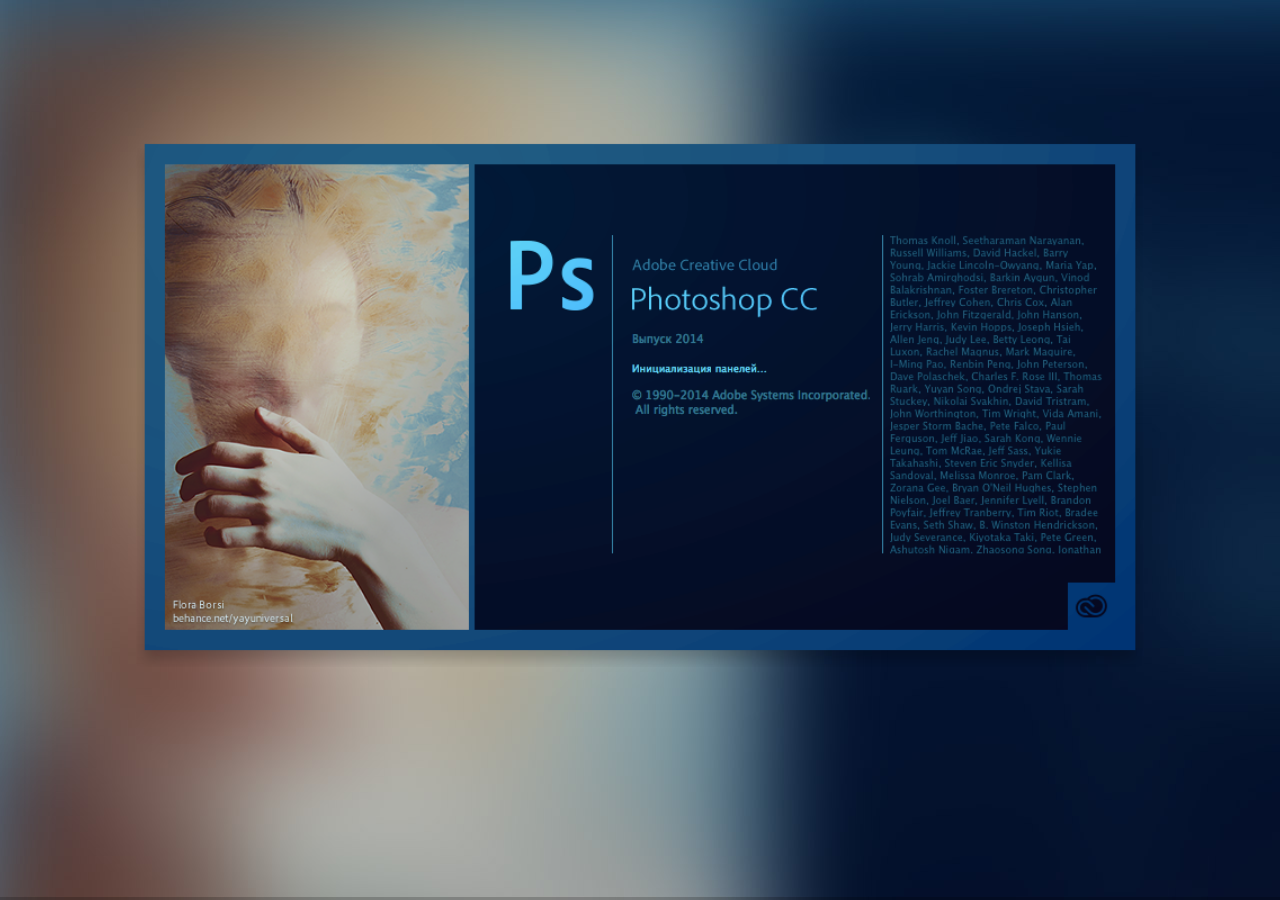
<file: 2014/11-lazymarkup/index.html>
<!doctype html>
<html lang="en">

<head>
    <meta charset="utf-8">

    <title>Lazy markup</title>

    <meta name="description" content="A framework for easily creating beautiful presentations using HTML">
    <meta name="author" content="Hakim El Hattab">

    <meta name="apple-mobile-web-app-capable" content="yes"/>
    <meta name="apple-mobile-web-app-status-bar-style" content="black-translucent"/>

    <meta name="viewport" content="width=device-width, initial-scale=1.0, maximum-scale=1.0, user-scalable=no">

    <link rel="stylesheet" href="/core/css/reveal.css">
    <link rel="stylesheet" href="/core/css/theme/serif.css" id="theme">

    <!-- For syntax highlighting -->
    <link rel="stylesheet" href="/core/lib/css/zenburn.css">

    <!-- If the query includes 'print-pdf', use the PDF print sheet -->
    <script>
        document.write('<link rel="stylesheet" href="/core/css/print/' + ( window.location.search.match(/print-pdf/gi) ? 'pdf' : 'paper' ) + '.css" type="text/css" media="print">');
    </script>

    <!--[if lt IE 9]>
    <script src="/core/lib/js/html5shiv.js"></script>
    <![endif]-->
</head>

<body>

<div class="reveal">

<style>
    img {
        border: none !important;
        box-shadow: none !important;
        background: none !important;
    }
    .reveal {
        color: #383d3d;
    }
</style>

<!-- Any section element inside of this container is displayed as a slide -->
<div class="slides">

    <section data-background="url(img/bg-ph.jpg)">
        <img src="img/photoshop-loading.png" alt=""/>
    </section>

    <section data-background="url(img/bg-ph.jpg)">
        <h3 style="color:white">Adobe Photoshop CC 2014</h3>
        <img src="img/photoshop-ui.png" alt=""/>
    </section>

    <section>

        <section>
            <h1>Crop & Trim</h1>
        </section>

        <section>
            <h3>Crop & Trim</h3>
            <img style="outline: 5px solid gray" src="img/keyboard.png" alt=""/>
        </section>

        <section>
            <h3>Crop & Trim</h3>
            <img src="img/crop&trim.png" alt=""/>
        </section>

        <section>
            <h3>Crop & Trim</h3>
            <img src="img/crop&trim-window.png" alt=""/>
        </section>

        <section>
            <h3>Crop & Trim</h3>
            <img src="img/crop&trim-done.png" alt=""/>
        </section>

    </section>

    <section>

        <section>
            <h1>Sloooow psd</h1>
        </section>

        <section>
            <h3>Convert to Smart Objects</h3>
            <img src="img/smart-object.png" alt=""/>
        </section>

    </section>

    <section data-background="url(img/bg-blueprint.jpg)">

        <section>
            <h1 style="color:white">Guides</h1>
        </section>

        <section>
            <h3 style="color:white">Cmd + Hover on element</h3>
            <img src="img/dimentions.png" alt=""/>
        </section>

        <section>
            <h3 style="color:white">New Guide Layout</h3>
            <img src="img/newguidelayout.png" alt=""/>
        </section>

        <section>
            <h3 style="color:white">New Guide Layout</h3>
            <img src="img/newguidelayout-window.png" alt=""/>
        </section>

        <section>
            <h3 style="color:white">New Guide Layout</h3>
            <img src="img/newguidelayout-sets.png" alt=""/>
        </section>

        <section>
            <h3 style="color:white">GuideGuide extension</h3>
            <img src="img/guideguide.png" alt=""/>
        </section>

        <section>
            <h3 style="color:white">GuideGuide extension</h3>
            <img src="img/guideguide-done.png" alt=""/>
        </section>

    </section>

    <section data-background="url(img/bg-tea.jpg)">

        <section>
            <h1>Assets</h1>
        </section>

        <section>
            <h3>PNG Express</h3>
            <img src="img/pngexpress-website.png" alt=""/>
        </section>

        <section>
            <h3>PNG Express</h3>
            <img src="img/pngexpress-features.png" alt=""/>
        </section>

        <section>
            <h3>PNG Express</h3>
            <img src="img/pngexpress.png" alt=""/>
        </section>

        <section>
            <h3>PNG Express</h3>
            <img src="img/pngexpress-setname.png" alt=""/>
        </section>

        <section>
            <h3>PNG Express</h3>
            <img src="img/pngexpress-export.png" alt=""/>
        </section>

        <section>
            <h3>Drink some tea</h3>
            <img src="img/tea.png" alt=""/>
        </section>

        <section>
            <h3>PNG Express</h3>
            <img src="img/pngexpress-done.png" alt=""/>
        </section>

        <section>
            <h3>PNG Hat</h3>
            <img src="img/pnghat.png" alt=""/>
        </section>

        <section>
            <h3>Image Assets</h3>
            <img src="img/imageassets.png" alt=""/>
        </section>

        <section>
            <h3>Image Assets</h3>
            <ul>
                <li>Subfolder alongside the source PSD file</li>
                <li>If not saved yet - Desktop</li>
            </ul>
        </section>

        <section>
            <h3>Image Assets - Naming</h3>
            <ul>
                <li class="fragment">.png, .jpg, .svg, .gif</li>
                <li class="fragment">.jpg10, .png8</li>
                <li class="fragment">200% logo-retina.png</li>
            </ul>
        </section>

        <section>
            <h3>Extract Assets</h3>
            <img src="img/extractassets.png" alt=""/>
        </section>

        <section>
            <h3>Extract Assets</h3>
            <img src="img/extractassets-window.png" alt=""/>
        </section>

        <section>
            <h3>Zeick</h3>
            <img src="img/zeick.png" alt=""/>
        </section>

        <section>
            <h3>PNG Hero & SVG Hero</h3>
            <img src="img/svghero.png" alt=""/>
        </section>

    </section>

    <section data-background="url(img/bg-hat.jpg)">

        <section>
            <h1>Styles</h1>
        </section>

        <section>
            <h3>CSS Hat</h3>
            <h4>"Open a document to see magic"</h4>
        </section>

        <section>
            <h3>CSS Hat</h3>
            <img src="img/csshat-text.png" alt=""/>
        </section>

        <section>
            <h3>CSS Hat</h3>
            <img src="img/csshat-shape.png" alt=""/>
        </section>

        <section>
            <h3>CSS Hat</h3>
            <img src="img/csshat-shapecss.png" alt=""/>
        </section>

        <section>
            <h3>CSS Hat</h3>
            <img src="img/csshat-compare.png" alt=""/>
        </section>

        <section>
            <h3>CSS Hat</h3>
            <img src="img/csshat-comparetext.png" alt=""/>
        </section>

        <section>
            <h3>CSS Hat</h3>
            <img src="img/csshat-code.gif" alt=""/>
            <img src="img/csshat-lang.gif" alt=""/>
        </section>

    </section>

    <section>
        <h1>Lazy markup</h1>
        <h3>by nikbelikov.ru</h3>
    </section>

</div>

</div>

<script src="/core/lib/js/head.min.js"></script>
<script src="/core/js/reveal.js"></script>

<script>

    // Full list of configuration options available here:
    // https://github.com/hakimel/reveal.js#configuration
    Reveal.initialize({
        progress: true,
        history: true,
        center: true,
        controls: false,

        theme: Reveal.getQueryHash().theme, // available themes are in /css/theme
        transition: Reveal.getQueryHash().transition || 'concave', // default/cube/page/concave/zoom/linear/fade/none

        // Parallax scrolling
        // parallaxBackgroundImage: 'https://s3.amazonaws.com/hakim-static/reveal-js/reveal-parallax-1.jpg',
        // parallaxBackgroundSize: '2100px 900px',

        // Optional libraries used to extend on reveal.js
        dependencies: [
            { src: '/core/lib/js/classList.js', condition: function () {
                return !document.body.classList;
            } },
            { src: '/core/plugin/markdown/marked.js', condition: function () {
                return !!document.querySelector('[data-markdown]');
            } },
            { src: '/core/plugin/markdown/markdown.js', condition: function () {
                return !!document.querySelector('[data-markdown]');
            } },
            { src: '/core/plugin/highlight/highlight.js', async: true, callback: function () {
                hljs.initHighlightingOnLoad();
            } },
            { src: '/core/plugin/zoom-js/zoom.js', async: true, condition: function () {
                return !!document.body.classList;
            } },
            { src: '/core/plugin/notes/notes.js', async: true, condition: function () {
                return !!document.body.classList;
            } }
        ]
    });

</script>

</body>
</html>
</file>
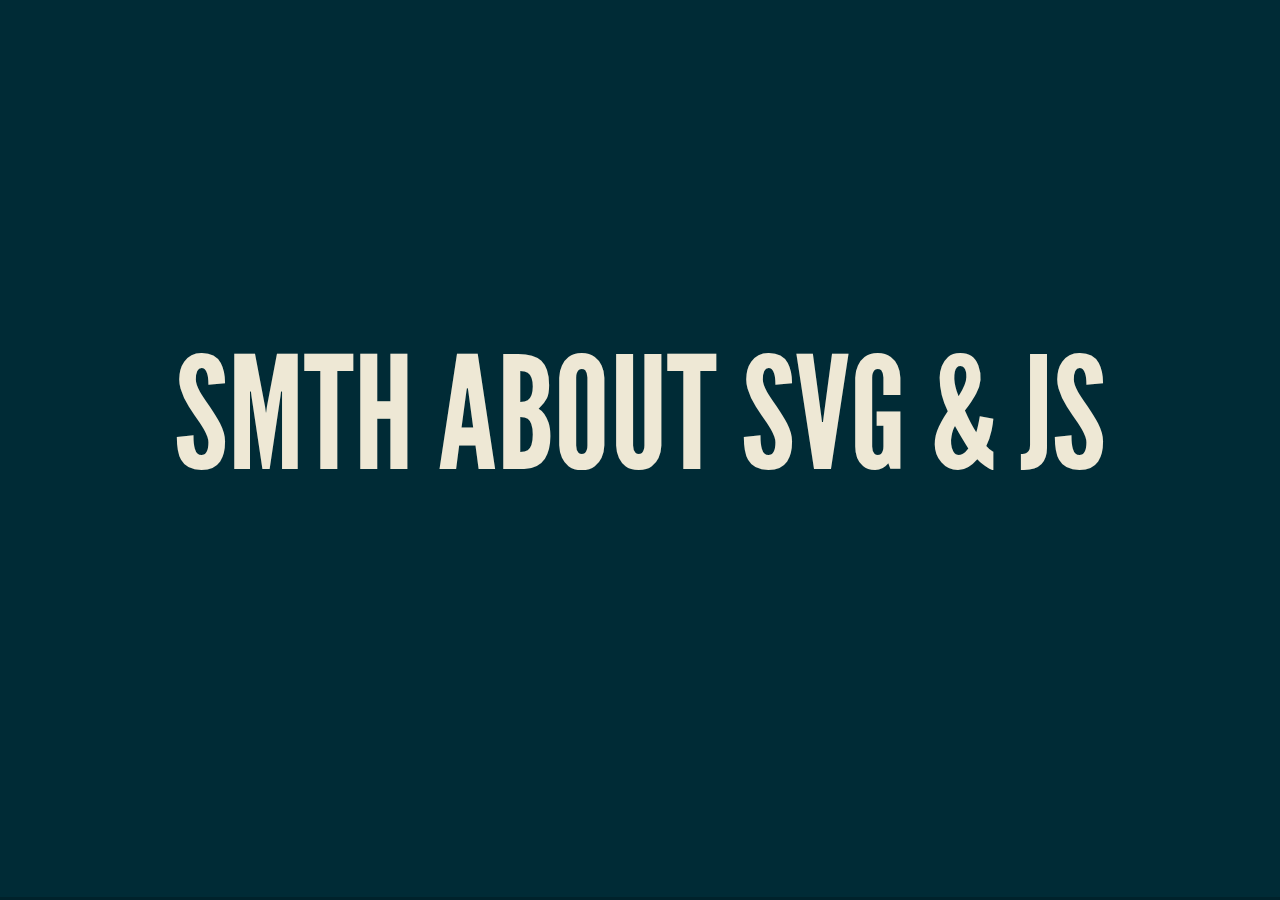
<file: 2015/05-svg-browserify/index.html>
<!doctype html>
<html lang="en">

<head>
    <meta charset="utf-8">

    <title>Smth about SVG & JS</title>

    <meta name="description" content="A framework for easily creating beautiful presentations using HTML">
    <meta name="author" content="Hakim El Hattab">

    <meta name="apple-mobile-web-app-capable" content="yes"/>
    <meta name="apple-mobile-web-app-status-bar-style" content="black-translucent"/>

    <meta name="viewport" content="width=device-width, initial-scale=1.0, maximum-scale=1.0, user-scalable=no">

    <link rel="stylesheet" href="/core/css/reveal.css">
    <link rel="stylesheet" href="/core/css/theme/moon.css" id="theme">

    <!-- For syntax highlighting -->
    <link rel="stylesheet" href="/core/lib/css/zenburn.css">

    <!-- If the query includes 'print-pdf', use the PDF print sheet -->
    <script>
        document.write('<link rel="stylesheet" href="/core/css/print/' + ( window.location.search.match(/print-pdf/gi) ? 'pdf' : 'paper' ) + '.css" type="text/css" media="print">');
    </script>

    <!--[if lt IE 9]>
    <script src="/core/lib/js/html5shiv.js"></script>
    <![endif]-->
</head>

<body>

<style>
    .reveal section img {
        background: none;
        border: none;
        box-shadow: none;
    }

    .reveal pre {
        -webkit-box-shadow: none;
        -moz-box-shadow: none;
        box-shadow: none;
    }

    .reveal pre code {
        max-height: 550px;
    }
</style>

<div class="reveal">

    <!-- Any section element inside of this container is displayed as a slide -->
    <div class="slides">

        <section>
            <h1>Smth about svg & js</h1>
        </section>

        <section>
            <section>
                <h2>Twitter Bootstrap</h2>
            </section>
            <section>
                <img src="img/bootstrap.png" alt=""/>
            </section>
            <section>
                <img src="img/import-bootstrap.png" alt=""/>
            </section>
            <section>
                <img src="img/bootstrap-src.png" alt=""/>
            </section>
            <section>
                <img src="img/bootstrap-variables.png" alt=""/>
            </section>
            <section>
                <img src="img/variables.png" alt=""/>
            </section>
        </section>

        <section>
            <section>
                <h2>SVG</h2>
            </section>
            <section>
                <h3>Mail and Arrow icons</h3>
                <img src="img/mail-icon.png" alt=""/>
            </section>
            <section>
                <h3>Svg symbols</h3>
                <img src="img/svg-symbols.png" alt=""/>
            </section>
            <section>
                <h3>Svg use</h3>
                <img src="img/svg-use.png" alt=""/>
            </section>
            <section>
                <img src="img/icon-mail-transform.png" alt=""/>
                <ul>
                    <li class="fragment">animation (transition or keyframes)</li>
                </ul>
            </section>
        </section>

        <section>
            <section>
                <h2>C3js (d3)</h2>
            </section>
            <section>
                <h3>D3</h3>
                <img src="img/d3.png" alt=""/>
            </section>
            <section>
                <h3>D3 sample</h3>
                <img src="img/d3-sample1.png" alt=""/>
            </section>
            <section>
                <h3>D3 sample</h3>
                <img src="img/d3-sample2.png" alt=""/>
            </section>
            <section>
                <h3>C3</h3>
                <img src="img/c3js.png" alt=""/>
            </section>
            <section>
                <h3>C3 diagram types</h3>
                <ul>
                    <li>line chart <br/> spline chart</li>
                    <li class="fragment">step chart <br/> area chart <br/> bar chart <br/> scatter plot <br/> pie chart <br/> donut chart <br/> combination chart</li>
                </ul>
            </section>
            <section>
                <h3>Params</h3>
                <p>category axis, rotated axis, additional Y axis, X axis tick format, padding for Y axis, rotate X axis tick text, axis label, column oriented data, JSON data, data  from URL, load data, data color, data order, frid lines, region with rimeseries, zoom, legend position...</p>
            </section>
            <section>
                <h3>Your own custom styles</h3>
                <img src="img/diagram-styles.png" alt=""/>
                <p>_diagram.sass</p>
            </section>
        </section>

        <section>
            <section>
                <h2>CodeReview</h2>
            </section>
            <section>
                <h3>jQuery</h3>
            </section>
            <section>
                <h3>License</h3>
                <img src="img/jquery.png" alt=""/>
            </section>
            <section>
                <h3>Uglify params</h3>
                <img src="img/plugins.png" alt=""/>
                <p>all, some, function</p>
            </section>
            <section>
                <h3>One js file</h3>
                <img src="img/bottom-script.png" alt=""/>
            </section>
        </section>

        <section>
            <section>
                <h2>Requirejs (npm)</h2>
                <img src="img/requirejs.png" alt=""/>
            </section>
            <section>
                <h3>Js Module</h3>
                <img src="img/module.png" alt=""/>
            </section>
            <section>
                <h3>Requirejs Module</h3>
                <img src="img/require-module.png" alt=""/>
            </section>
            <section>
                <h3>Load Module</h3>
                <img src="img/load-require.png" alt=""/>
            </section>
            <section>
                <h3>Requirejs config</h3>
                <img src="img/require-config.png" alt=""/>
            </section>
            <section>
                <h3>Requirejs config</h3>
                <img src="img/require-shim.png" alt=""/>
            </section>
        </section>

        <section>
            <section>
                <h2>Browserify (npm)</h2>
                <img src="img/browserify.png" alt=""/>
            </section>
            <section>
                <h3>Install jquery</h3>
                <img src="img/browserify-jquery.png" alt=""/>
                <p>/node_modules</p>
            </section>
            <section>
                <h3>Use jquery</h3>
                <img src="img/browserify-use-jquery.png" alt=""/>
            </section>
            <section>
                <h3>Modules</h3>
                <img src="img/browserify-module.png" alt=""/>
                <p>modules/my-module.js</p>
            </section>
            <section>
                <h3>Modules</h3>
                <img src="img/browserify-my-module.png" alt=""/>
            </section>
            <section>
                <h3 style="text-decoration: line-through">&nbsp;npm&nbsp;</h3>
                <img src="img/bower-install.png" alt=""/>
            </section>
            <section>
                <h3 style="text-decoration: line-through">&nbsp;npm&nbsp;</h3>
                <img src="img/package-json.png" alt=""/>
            </section>
            <section>
                <h3 style="text-decoration: line-through">&nbsp;npm&nbsp;</h3>
                <img src="img/browserify-owl.png" alt=""/>
            </section>
            <section>
                <h3>compile</h3>
                <img src="img/browserify-compile.png" alt=""/>
            </section>
            <section>
                <h3>modules</h3>
                <img src="img/modules-not-optimized.png" alt=""/>
            </section>
            <section>
                <h3>modules</h3>
                <img src="img/modules-optimized.png" alt=""/>
            </section>
        </section>

        <section>
            <h1>The end</h1>
            <p>by <a href="http://nikbelikov.ru/" target="_blank">nikbelikov.ru</a></p>
        </section>

    </div>

</div>

<script src="/core/lib/js/head.min.js"></script>
<script src="/core/js/reveal.js"></script>

<script>

    // Full list of configuration options available here:
    // https://github.com/hakimel/reveal.js#configuration
    Reveal.initialize({
        progress: true,
        history: true,
        center: true,
        controls: false,

        theme: Reveal.getQueryHash().theme, // available themes are in /css/theme
        transition: Reveal.getQueryHash().transition || 'concave', // default/cube/page/concave/zoom/linear/fade/none

        // Parallax scrolling
        // parallaxBackgroundImage: 'https://s3.amazonaws.com/hakim-static/reveal-js/reveal-parallax-1.jpg',
        // parallaxBackgroundSize: '2100px 900px',

        // Optional libraries used to extend on reveal.js
        dependencies: [
            { src: '/core/lib/js/classList.js', condition: function () {
                return !document.body.classList;
            } },
            { src: '/core/plugin/markdown/marked.js', condition: function () {
                return !!document.querySelector('[data-markdown]');
            } },
            { src: '/core/plugin/markdown/markdown.js', condition: function () {
                return !!document.querySelector('[data-markdown]');
            } },
            { src: '/core/plugin/highlight/highlight.js', async: true, callback: function () {
                hljs.initHighlightingOnLoad();
            } },
            { src: '/core/plugin/zoom-js/zoom.js', async: true, condition: function () {
                return !!document.body.classList;
            } },
            { src: '/core/plugin/notes/notes.js', async: true, condition: function () {
                return !!document.body.classList;
            } }
        ]
    });

</script>

</body>
</html>
</file>
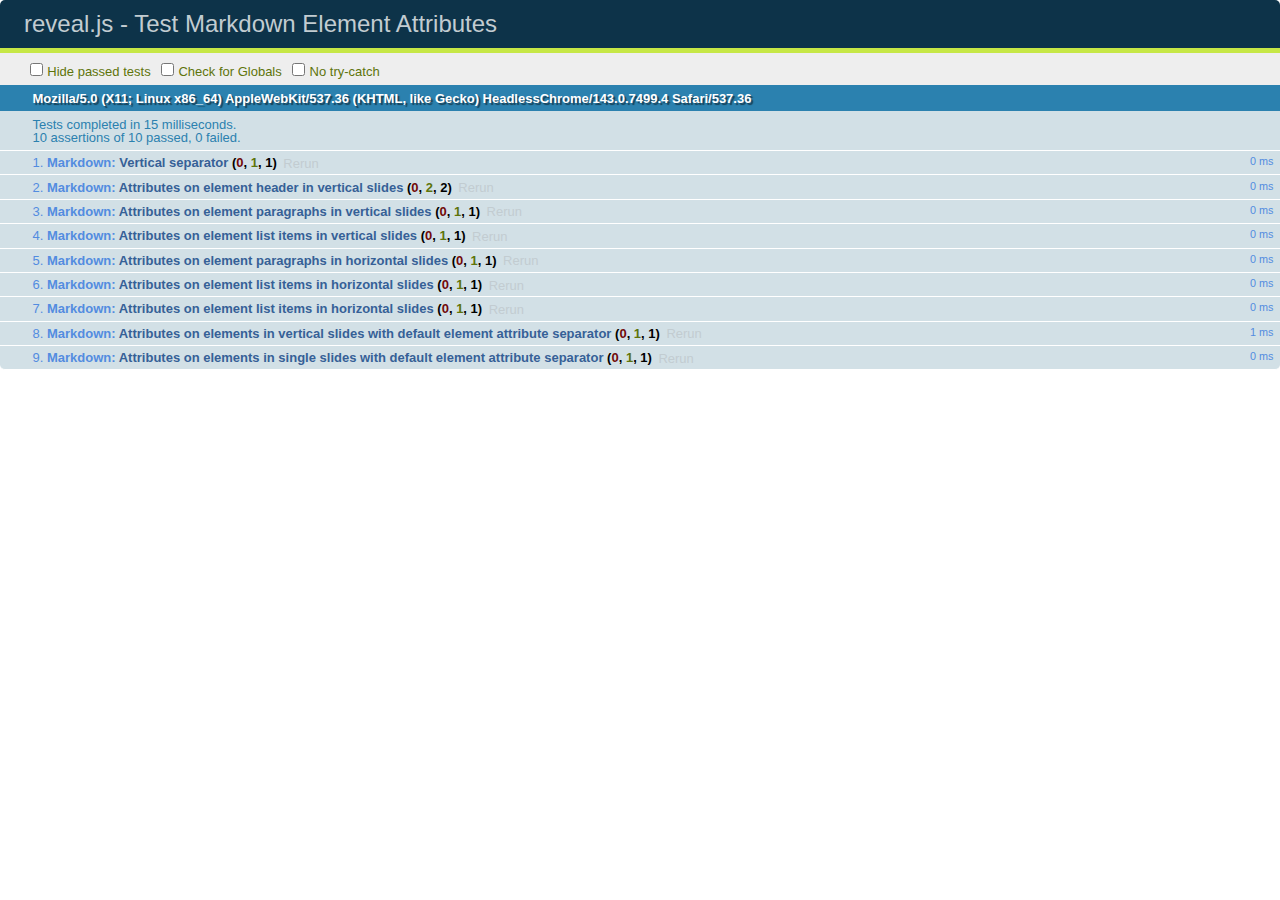
<file: core/test/test-markdown-element-attributes.html>
<!doctype html>
<html lang="en">

	<head>
		<meta charset="utf-8">

		<title>reveal.js - Test Markdown Element Attributes</title>

		<link rel="stylesheet" href="../css/reveal.css">
		<link rel="stylesheet" href="qunit-1.12.0.css">
	</head>

	<body style="overflow: auto;">

		<div id="qunit"></div>
		<div id="qunit-fixture"></div>

		<div class="reveal" style="display: none;">

			<div class="slides">

				<!-- <section data-markdown="example.md" data-separator="^\n\n\n" data-separator-vertical="^\n\n"></section> -->

				<!-- Slides are separated by newline + three dashes + newline, vertical slides identical but two dashes -->
				<section data-markdown data-separator="^\n---\n$" data-separator-vertical="^\n--\n$" data-element-attributes="{_\s*?([^}]+?)}">>
					<script type="text/template">
						## Slide 1.1
						<!-- {_class="fragment fade-out" data-fragment-index="1"} -->

						--

						## Slide 1.2
						<!-- {_class="fragment shrink"} -->

						Paragraph 1
						<!-- {_class="fragment grow"} -->

						Paragraph 2
						<!-- {_class="fragment grow"} -->

						- list item 1 <!-- {_class="fragment grow"} -->
						- list item 2 <!-- {_class="fragment grow"} -->
						- list item 3 <!-- {_class="fragment grow"} -->


						---

						## Slide 2


						Paragraph 1.2  
						multi-line <!-- {_class="fragment highlight-red"} -->

						Paragraph 2.2 <!-- {_class="fragment highlight-red"} -->

						Paragraph 2.3 <!-- {_class="fragment highlight-red"} -->

						Paragraph 2.4 <!-- {_class="fragment highlight-red"} -->

						- list item 1 <!-- {_class="fragment highlight-green"} -->
						- list item 2<!-- {_class="fragment highlight-green"} -->
						- list item 3<!-- {_class="fragment highlight-green"} -->
						- list item 4
						<!-- {_class="fragment highlight-green"} -->
						- list item 5<!-- {_class="fragment highlight-green"} -->

						Test

						![Example Picture](examples/assets/image2.png)
						<!-- {_class="reveal stretch"} -->

					</script>
				</section>



				<section 	data-markdown data-separator="^\n\n\n"
									data-separator-vertical="^\n\n"
									data-separator-notes="^Note:"
									data-charset="utf-8">
					<script type="text/template">
						# Test attributes in Markdown with default separator
						## Slide 1 Def <!-- .element: class="fragment highlight-red" data-fragment-index="1" -->


						## Slide 2 Def
						<!-- .element: class="fragment highlight-red" -->

					</script>
				</section>

				<section data-markdown>
				  <script type="text/template">
					## Hello world
					A paragraph
					<!-- .element: class="fragment highlight-blue" -->
				  </script>
				</section>

				<section data-markdown>
				  <script type="text/template">
					## Hello world

					Multiple  
					Line
					<!-- .element: class="fragment highlight-blue" -->
				  </script>
				</section>

				<section data-markdown>
				  <script type="text/template">
					## Hello world

					Test<!-- .element: class="fragment highlight-blue" -->

					More Test
				  </script>
				</section>


			</div>

		</div>

		<script src="../lib/js/head.min.js"></script>
		<script src="../js/reveal.js"></script>
		<script src="../plugin/markdown/marked.js"></script>
		<script src="../plugin/markdown/markdown.js"></script>
		<script src="qunit-1.12.0.js"></script>

		<script src="test-markdown-element-attributes.js"></script>

	</body>
</html>
</file>
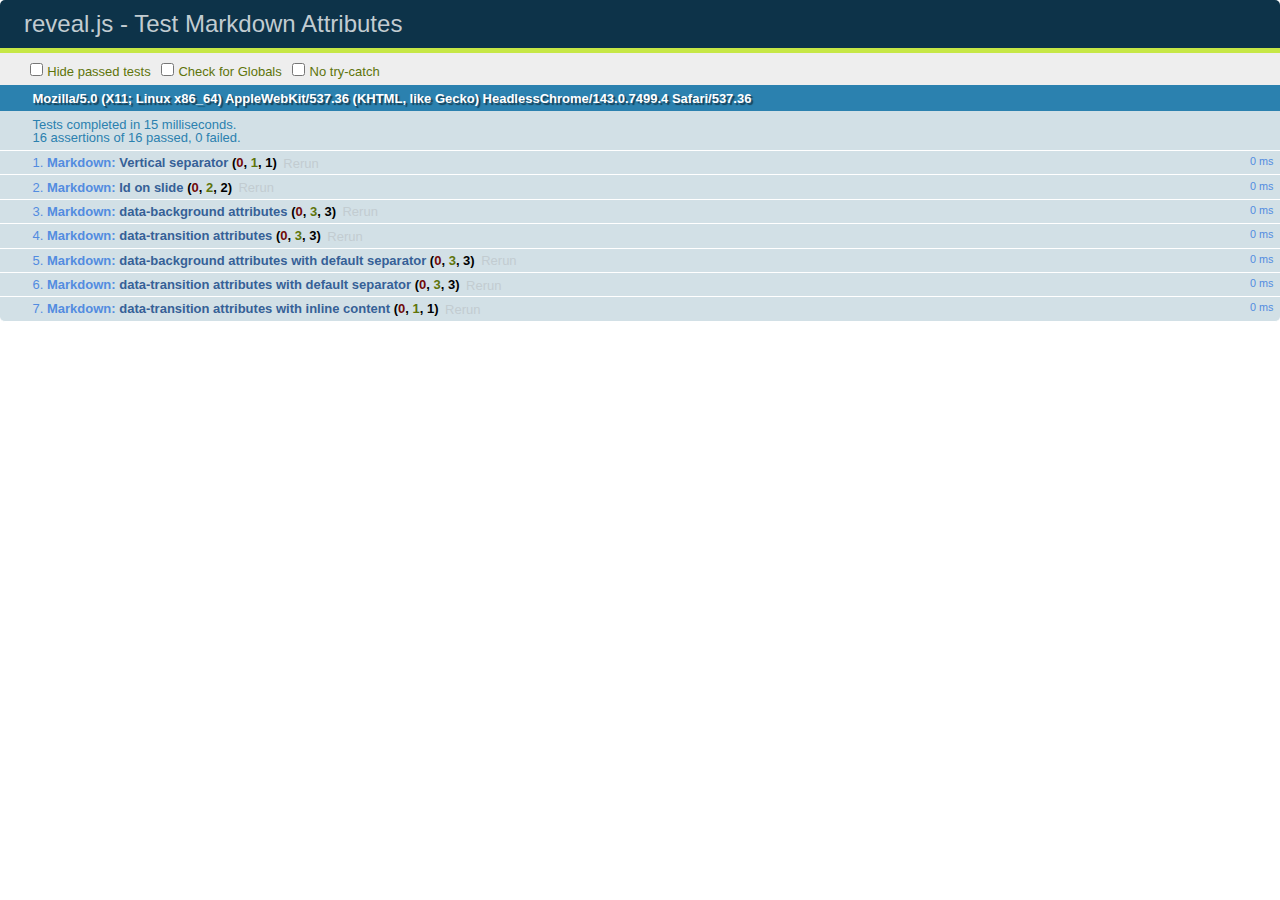
<file: core/test/test-markdown-slide-attributes.html>
<!doctype html>
<html lang="en">

	<head>
		<meta charset="utf-8">

		<title>reveal.js - Test Markdown Attributes</title>

		<link rel="stylesheet" href="../css/reveal.css">
		<link rel="stylesheet" href="qunit-1.12.0.css">
	</head>

	<body style="overflow: auto;">

		<div id="qunit"></div>
		<div id="qunit-fixture"></div>

		<div class="reveal" style="display: none;">

			<div class="slides">

				<!-- <section data-markdown="example.md" data-separator="^\n\n\n" data-separator-vertical="^\n\n"></section> -->

				<!-- Slides are separated by three lines, vertical slides by two lines, attributes are one any line starting with (spaces and) two dashes -->
				<section 	data-markdown data-separator="^\n\n\n"
									data-separator-vertical="^\n\n"
									data-separator-notes="^Note:"
									data-attributes="--\s(.*?)$"
									data-charset="utf-8">
					<script type="text/template">
						# Test attributes in Markdown
						## Slide 1



						## Slide 2
						<!-- -- id="slide2" data-transition="zoom" data-background="#A0C66B" -->


						## Slide 2.1
						<!-- -- data-background="#ff0000" data-transition="fade" -->


						## Slide 2.2
						[Link to Slide2](#/slide2)



						## Slide 3
						<!-- -- data-transition="zoom" data-background="#C6916B" -->



						## Slide 4
					</script>
				</section>

				<section 	data-markdown data-separator="^\n\n\n"
									data-separator-vertical="^\n\n"
									data-separator-notes="^Note:"
									data-charset="utf-8">
					<script type="text/template">
						# Test attributes in Markdown with default separator
						## Slide 1 Def



						## Slide 2 Def
						<!-- .slide: id="slide2def" data-transition="concave" data-background="#A7C66B" -->


						## Slide 2.1 Def
						<!-- .slide: data-background="#f70000" data-transition="page" -->


						## Slide 2.2 Def
						[Link to Slide2](#/slide2def)



						## Slide 3 Def
						<!-- .slide: data-transition="concave" data-background="#C7916B" -->



						## Slide 4
					</script>
				</section>

				<section data-markdown>
					<script type="text/template">
						<!-- .slide: data-background="#ff0000" -->
						## Hello world
					</script>
				</section>

				<section data-markdown>
					<script type="text/template">
						## Hello world
						<!-- .slide: data-background="#ff0000" -->
					</script>
				</section>

				<section data-markdown>
					<script type="text/template">
						## Hello world

						Test
						<!-- .slide: data-background="#ff0000" -->

						More Test
					</script>
				</section>

			</div>

		</div>

		<script src="../lib/js/head.min.js"></script>
		<script src="../js/reveal.js"></script>
		<script src="../plugin/markdown/marked.js"></script>
		<script src="../plugin/markdown/markdown.js"></script>
		<script src="qunit-1.12.0.js"></script>

		<script src="test-markdown-slide-attributes.js"></script>

	</body>
</html>
</file>
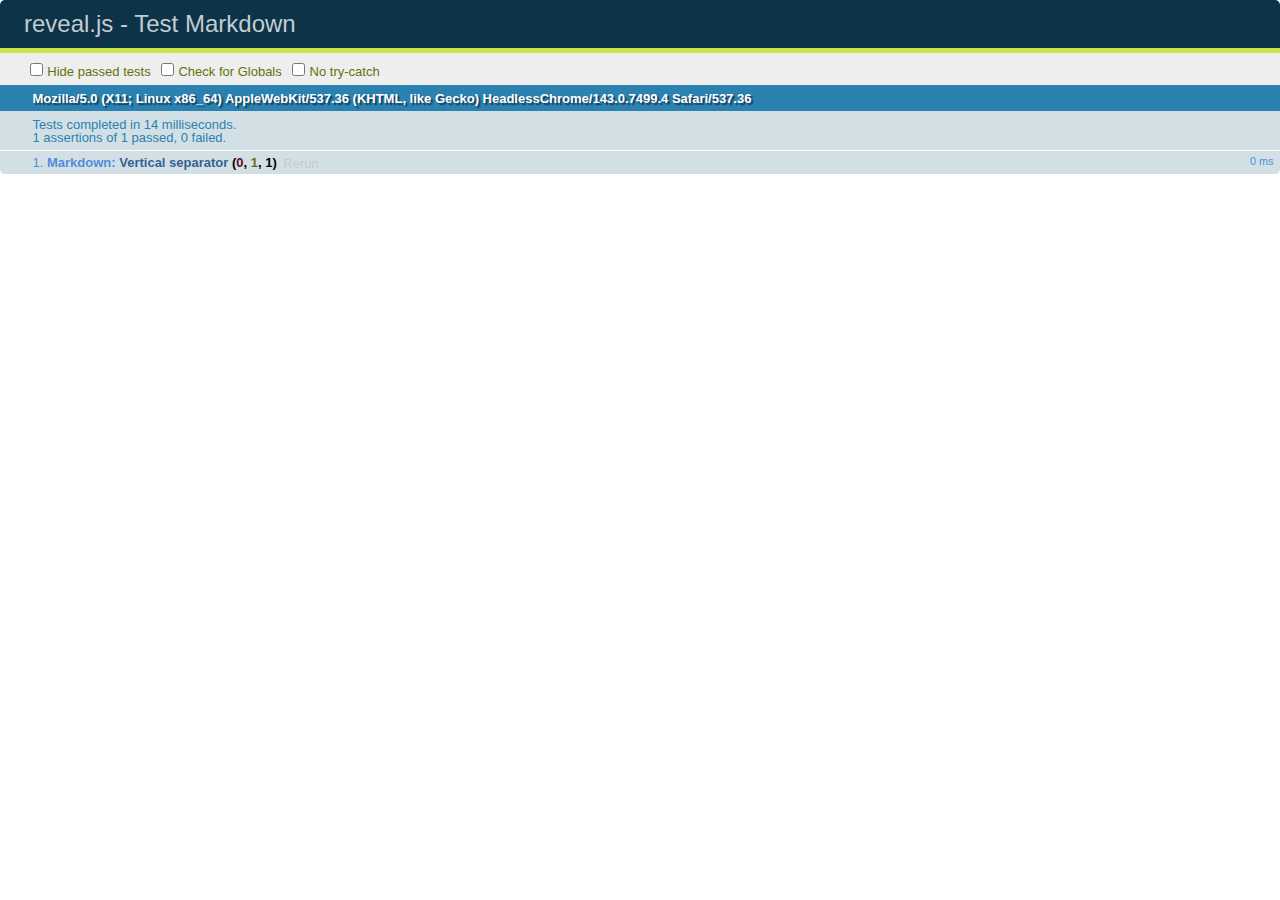
<file: core/test/test-markdown.html>
<!doctype html>
<html lang="en">

	<head>
		<meta charset="utf-8">

		<title>reveal.js - Test Markdown</title>

		<link rel="stylesheet" href="../css/reveal.css">
		<link rel="stylesheet" href="qunit-1.12.0.css">
	</head>

	<body style="overflow: auto;">

		<div id="qunit"></div>
  		<div id="qunit-fixture"></div>

		<div class="reveal" style="display: none;">

			<div class="slides">

				<!-- <section data-markdown="example.md" data-separator="^\n\n\n" data-separator-vertical="^\n\n"></section> -->

				<!-- Slides are separated by newline + three dashes + newline, vertical slides identical but two dashes -->
				<section data-markdown data-separator="^\n---\n$" data-separator-vertical="^\n--\n$">
					<script type="text/template">
						## Slide 1.1

						--

						## Slide 1.2

						---

						## Slide 2
					</script>
				</section>

			</div>

		</div>

		<script src="../lib/js/head.min.js"></script>
		<script src="../js/reveal.js"></script>
		<script src="../plugin/markdown/marked.js"></script>
		<script src="../plugin/markdown/markdown.js"></script>
		<script src="qunit-1.12.0.js"></script>

		<script src="test-markdown.js"></script>

	</body>
</html>
</file>
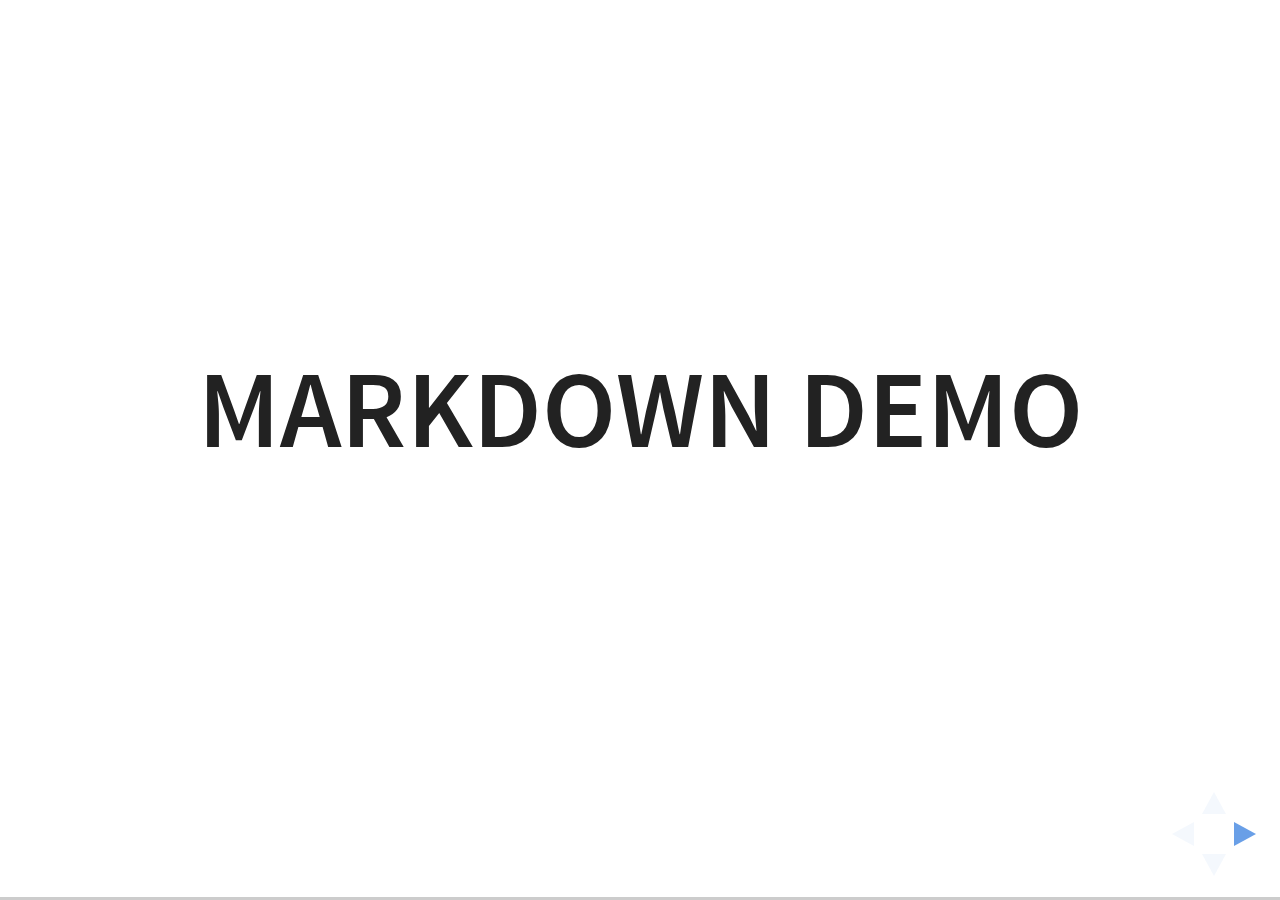
<file: core/plugin/markdown/example.html>
<!doctype html>
<html lang="en">

	<head>
		<meta charset="utf-8">

		<title>reveal.js - Markdown Demo</title>

		<link rel="stylesheet" href="../../css/reveal.css">
		<link rel="stylesheet" href="../../css/theme/white.css" id="theme">

        <link rel="stylesheet" href="../../lib/css/zenburn.css">
	</head>

	<body>

		<div class="reveal">

			<div class="slides">

                <!-- Use external markdown resource, separate slides by three newlines; vertical slides by two newlines -->
                <section data-markdown="example.md" data-separator="^\n\n\n" data-separator-vertical="^\n\n"></section>

                <!-- Slides are separated by three dashes (quick 'n dirty regular expression) -->
                <section data-markdown data-separator="---">
                    <script type="text/template">
                        ## Demo 1
                        Slide 1
                        ---
                        ## Demo 1
                        Slide 2
                        ---
                        ## Demo 1
                        Slide 3
                    </script>
                </section>

                <!-- Slides are separated by newline + three dashes + newline, vertical slides identical but two dashes -->
                <section data-markdown data-separator="^\n---\n$" data-separator-vertical="^\n--\n$">
                    <script type="text/template">
                        ## Demo 2
                        Slide 1.1

                        --

                        ## Demo 2
                        Slide 1.2

                        ---

                        ## Demo 2
                        Slide 2
                    </script>
                </section>

                <!-- No "extra" slides, since there are no separators defined (so they'll become horizontal rulers) -->
                <section data-markdown>
                    <script type="text/template">
                        A

                        ---

                        B

                        ---

                        C
                    </script>
                </section>

                <!-- Slide attributes -->
                <section data-markdown>
                    <script type="text/template">
                        <!-- .slide: data-background="#000000" -->
                        ## Slide attributes
                    </script>
                </section>

                <!-- Element attributes -->
                <section data-markdown>
                    <script type="text/template">
                        ## Element attributes
                        - Item 1 <!-- .element: class="fragment" data-fragment-index="2" -->
                        - Item 2 <!-- .element: class="fragment" data-fragment-index="1" -->
                    </script>
                </section>

                <!-- Code -->
                <section data-markdown>
                    <script type="text/template">
                        ```php
                        public function foo()
                        {
                            $foo = array(
                                'bar' => 'bar'
                            )
                        }
                        ```
                    </script>
                </section>

            </div>
		</div>

		<script src="../../lib/js/head.min.js"></script>
		<script src="../../js/reveal.js"></script>

		<script>

			Reveal.initialize({
				controls: true,
				progress: true,
				history: true,
				center: true,

				// Optional libraries used to extend on reveal.js
				dependencies: [
					{ src: '../../lib/js/classList.js', condition: function() { return !document.body.classList; } },
					{ src: 'marked.js', condition: function() { return !!document.querySelector( '[data-markdown]' ); } },
                    { src: 'markdown.js', condition: function() { return !!document.querySelector( '[data-markdown]' ); } },
                    { src: '../highlight/highlight.js', async: true, callback: function() { hljs.initHighlightingOnLoad(); } },
					{ src: '../notes/notes.js' }
				]
			});

		</script>

	</body>
</html>
</file>
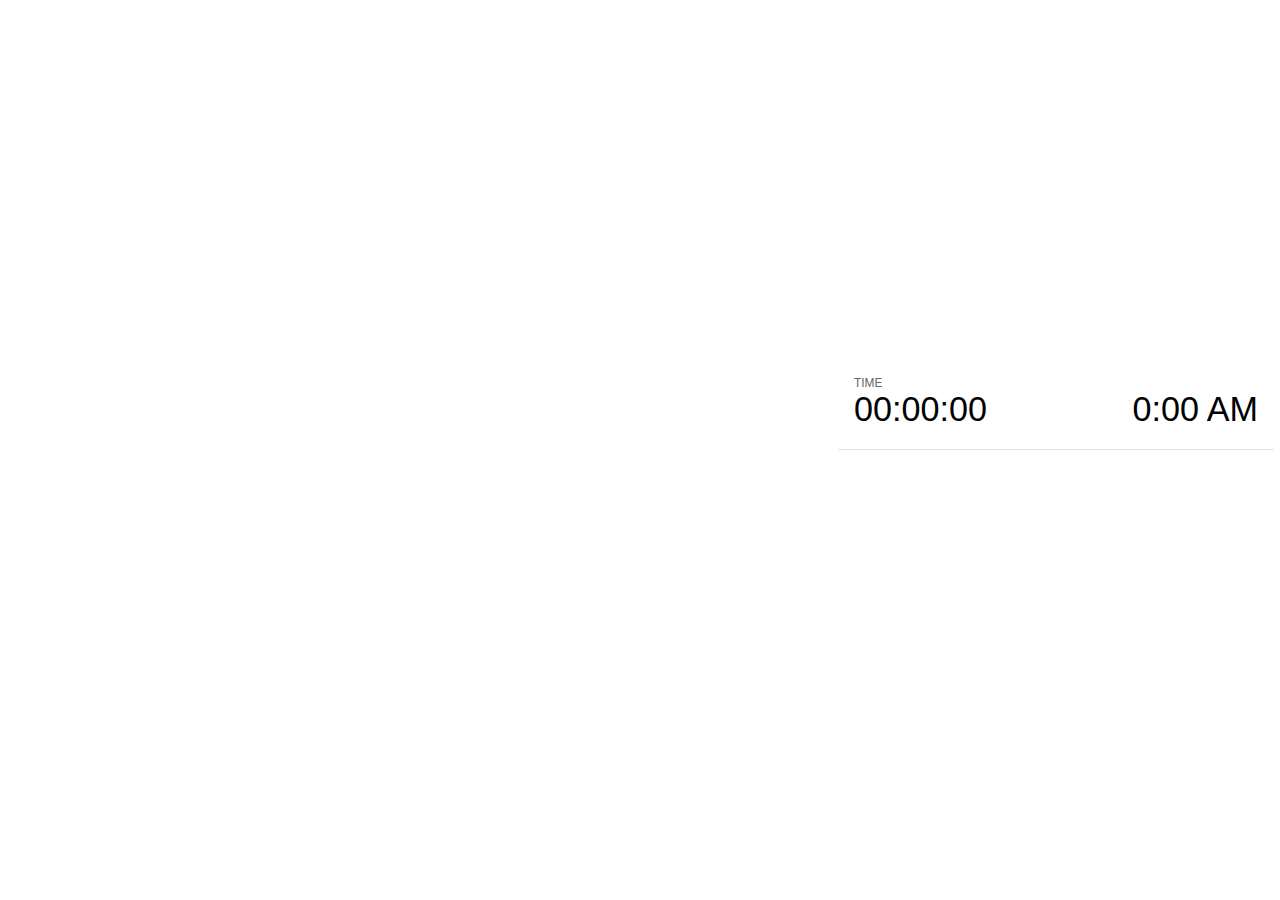
<file: core/plugin/notes/notes.html>
<!doctype html>
<html lang="en">
	<head>
		<meta charset="utf-8">

		<title>reveal.js - Slide Notes</title>

		<style>
			body {
				font-family: Helvetica;
			}

			#current-slide,
			#upcoming-slide,
			#speaker-controls {
				padding: 6px;
				box-sizing: border-box;
				-moz-box-sizing: border-box;
			}

			#current-slide iframe,
			#upcoming-slide iframe {
				width: 100%;
				height: 100%;
				border: 1px solid #ddd;
			}

			#current-slide .label,
			#upcoming-slide .label {
				position: absolute;
				top: 10px;
				left: 10px;
				font-weight: bold;
				font-size: 14px;
				z-index: 2;
				color: rgba( 255, 255, 255, 0.9 );
			}

			#current-slide {
				position: absolute;
				width: 65%;
				height: 100%;
				top: 0;
				left: 0;
				padding-right: 0;
			}

			#upcoming-slide {
				position: absolute;
				width: 35%;
				height: 40%;
				right: 0;
				top: 0;
			}

			#speaker-controls {
				position: absolute;
				top: 40%;
				right: 0;
				width: 35%;
				height: 60%;
				overflow: auto;

				font-size: 18px;
			}

				.speaker-controls-time.hidden,
				.speaker-controls-notes.hidden {
					display: none;
				}

				.speaker-controls-time .label,
				.speaker-controls-notes .label {
					text-transform: uppercase;
					font-weight: normal;
					font-size: 0.66em;
					color: #666;
					margin: 0;
				}

				.speaker-controls-time {
					border-bottom: 1px solid rgba( 200, 200, 200, 0.5 );
					margin-bottom: 10px;
					padding: 10px 16px;
					padding-bottom: 20px;
					cursor: pointer;
				}

				.speaker-controls-time .reset-button {
					opacity: 0;
					float: right;
					color: #666;
					text-decoration: none;
				}
				.speaker-controls-time:hover .reset-button {
					opacity: 1;
				}

				.speaker-controls-time .timer,
				.speaker-controls-time .clock {
					width: 50%;
					font-size: 1.9em;
				}

				.speaker-controls-time .timer {
					float: left;
				}

				.speaker-controls-time .clock {
					float: right;
					text-align: right;
				}

				.speaker-controls-time span.mute {
					color: #bbb;
				}

				.speaker-controls-notes {
					padding: 10px 16px;
				}

				.speaker-controls-notes .value {
					margin-top: 5px;
					line-height: 1.4;
					font-size: 1.2em;
				}

			.clear {
				clear: both;
			}

			@media screen and (max-width: 1080px) {
				#speaker-controls {
					font-size: 16px;
				}
			}

			@media screen and (max-width: 900px) {
				#speaker-controls {
					font-size: 14px;
				}
			}

			@media screen and (max-width: 800px) {
				#speaker-controls {
					font-size: 12px;
				}
			}

		</style>
	</head>

	<body>

		<div id="current-slide"></div>
		<div id="upcoming-slide"><span class="label">UPCOMING:</span></div>
		<div id="speaker-controls">
			<div class="speaker-controls-time">
				<h4 class="label">Time <span class="reset-button">Click to Reset</span></h4>
				<div class="clock">
					<span class="clock-value">0:00 AM</span>
				</div>
				<div class="timer">
					<span class="hours-value">00</span><span class="minutes-value">:00</span><span class="seconds-value">:00</span>
				</div>
				<div class="clear"></div>
			</div>

			<div class="speaker-controls-notes hidden">
				<h4 class="label">Notes</h4>
				<div class="value"></div>
			</div>
		</div>

		<script src="../../plugin/markdown/marked.js"></script>
		<script>

			(function() {

				var notes,
					notesValue,
					currentState,
					currentSlide,
					upcomingSlide,
					connected = false;

				window.addEventListener( 'message', function( event ) {

					var data = JSON.parse( event.data );

					// Messages sent by the notes plugin inside of the main window
					if( data && data.namespace === 'reveal-notes' ) {
						if( data.type === 'connect' ) {
							handleConnectMessage( data );
						}
						else if( data.type === 'state' ) {
							handleStateMessage( data );
						}
					}
					// Messages sent by the reveal.js inside of the current slide preview
					else if( data && data.namespace === 'reveal' ) {
						if( /ready/.test( data.eventName ) ) {
							// Send a message back to notify that the handshake is complete
							window.opener.postMessage( JSON.stringify({ namespace: 'reveal-notes', type: 'connected'} ), '*' );
						}
						else if( /slidechanged|fragmentshown|fragmenthidden|overviewshown|overviewhidden|paused|resumed/.test( data.eventName ) && currentState !== JSON.stringify( data.state ) ) {
							window.opener.postMessage( JSON.stringify({ method: 'setState', args: [ data.state ]} ), '*' );
						}
					}

				} );

				/**
				 * Called when the main window is trying to establish a
				 * connection.
				 */
				function handleConnectMessage( data ) {

					if( connected === false ) {
						connected = true;

						setupIframes( data );
						setupKeyboard();
						setupNotes();
						setupTimer();
					}

				}

				/**
				 * Called when the main window sends an updated state.
				 */
				function handleStateMessage( data ) {

					// Store the most recently set state to avoid circular loops
					// applying the same state
					currentState = JSON.stringify( data.state );

					// No need for updating the notes in case of fragment changes
					if ( data.notes ) {
						notes.classList.remove( 'hidden' );
						if( data.markdown ) {
							notesValue.innerHTML = marked( data.notes );
						}
						else {
							notesValue.innerHTML = data.notes;
						}
					}
					else {
						notes.classList.add( 'hidden' );
					}

					// Update the note slides
					currentSlide.contentWindow.postMessage( JSON.stringify({ method: 'setState', args: [ data.state ] }), '*' );
					upcomingSlide.contentWindow.postMessage( JSON.stringify({ method: 'setState', args: [ data.state ] }), '*' );
					upcomingSlide.contentWindow.postMessage( JSON.stringify({ method: 'next' }), '*' );

				}

				// Limit to max one state update per X ms
				handleStateMessage = debounce( handleStateMessage, 200 );

				/**
				 * Forward keyboard events to the current slide window.
				 * This enables keyboard events to work even if focus
				 * isn't set on the current slide iframe.
				 */
				function setupKeyboard() {

					document.addEventListener( 'keydown', function( event ) {
						currentSlide.contentWindow.postMessage( JSON.stringify({ method: 'triggerKey', args: [ event.keyCode ] }), '*' );
					} );

				}

				/**
				 * Creates the preview iframes.
				 */
				function setupIframes( data ) {

					var params = [
						'receiver',
						'progress=false',
						'history=false',
						'transition=none',
						'autoSlide=0',
						'backgroundTransition=none'
					].join( '&' );

					var hash = '#/' + data.state.indexh + '/' + data.state.indexv;
					var currentURL = data.url + '?' + params + '&postMessageEvents=true' + hash;
					var upcomingURL = data.url + '?' + params + '&controls=false' + hash;

					currentSlide = document.createElement( 'iframe' );
					currentSlide.setAttribute( 'width', 1280 );
					currentSlide.setAttribute( 'height', 1024 );
					currentSlide.setAttribute( 'src', currentURL );
					document.querySelector( '#current-slide' ).appendChild( currentSlide );

					upcomingSlide = document.createElement( 'iframe' );
					upcomingSlide.setAttribute( 'width', 640 );
					upcomingSlide.setAttribute( 'height', 512 );
					upcomingSlide.setAttribute( 'src', upcomingURL );
					document.querySelector( '#upcoming-slide' ).appendChild( upcomingSlide );

				}

				/**
				 * Setup the notes UI.
				 */
				function setupNotes() {

					notes = document.querySelector( '.speaker-controls-notes' );
					notesValue = document.querySelector( '.speaker-controls-notes .value' );

				}

				/**
				 * Create the timer and clock and start updating them
				 * at an interval.
				 */
				function setupTimer() {

					var start = new Date(),
						timeEl = document.querySelector( '.speaker-controls-time' ),
						clockEl = timeEl.querySelector( '.clock-value' ),
						hoursEl = timeEl.querySelector( '.hours-value' ),
						minutesEl = timeEl.querySelector( '.minutes-value' ),
						secondsEl = timeEl.querySelector( '.seconds-value' );

					function _updateTimer() {

						var diff, hours, minutes, seconds,
							now = new Date();

						diff = now.getTime() - start.getTime();
						hours = Math.floor( diff / ( 1000 * 60 * 60 ) );
						minutes = Math.floor( ( diff / ( 1000 * 60 ) ) % 60 );
						seconds = Math.floor( ( diff / 1000 ) % 60 );

						clockEl.innerHTML = now.toLocaleTimeString( 'en-US', { hour12: true, hour: '2-digit', minute:'2-digit' } );
						hoursEl.innerHTML = zeroPadInteger( hours );
						hoursEl.className = hours > 0 ? '' : 'mute';
						minutesEl.innerHTML = ':' + zeroPadInteger( minutes );
						minutesEl.className = minutes > 0 ? '' : 'mute';
						secondsEl.innerHTML = ':' + zeroPadInteger( seconds );

					}

					// Update once directly
					_updateTimer();

					// Then update every second
					setInterval( _updateTimer, 1000 );

					timeEl.addEventListener( 'click', function() {
						start = new Date();
						_updateTimer();
						return false;
					} );

				}

				function zeroPadInteger( num ) {

					var str = '00' + parseInt( num );
					return str.substring( str.length - 2 );

				}

				/**
				 * Limits the frequency at which a function can be called.
				 */
				function debounce( fn, ms ) {

					var lastTime = 0,
						timeout;

					return function() {

						var args = arguments;
						var context = this;

						clearTimeout( timeout );

						var timeSinceLastCall = Date.now() - lastTime;
						if( timeSinceLastCall > ms ) {
							fn.apply( context, args );
							lastTime = Date.now();
						}
						else {
							timeout = setTimeout( function() {
								fn.apply( context, args );
								lastTime = Date.now();
							}, ms - timeSinceLastCall );
						}

					}

				}

			})();

		</script>
	</body>
</html>
</file>
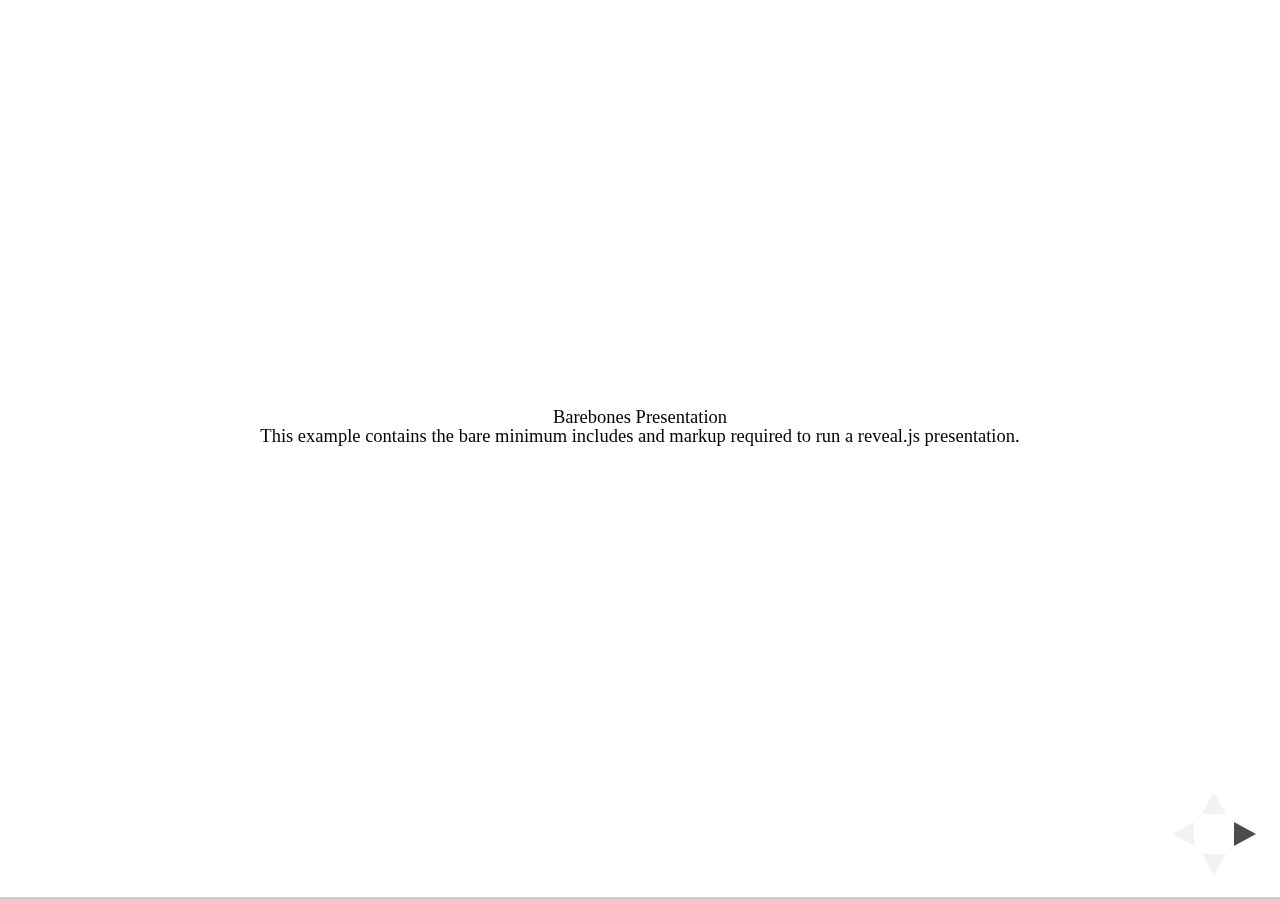
<file: core/test/examples/barebones.html>
<!doctype html>
<html lang="en">

	<head>
		<meta charset="utf-8">

		<title>reveal.js - Barebones</title>

		<link rel="stylesheet" href="../../css/reveal.css">
	</head>

	<body>

		<div class="reveal">

			<div class="slides">

				<section>
					<h2>Barebones Presentation</h2>
					<p>This example contains the bare minimum includes and markup required to run a reveal.js presentation.</p>
				</section>

				<section>
					<h2>No Theme</h2>
					<p>There's no theme included, so it will fall back on browser defaults.</p>
				</section>

			</div>

		</div>

		<script src="../../js/reveal.js"></script>

		<script>

			Reveal.initialize();

		</script>

	</body>
</html>
</file>
<file: core/css/theme/serif.css>
/**
 * A simple theme for reveal.js presentations, similar
 * to the default theme. The accent color is brown.
 *
 * This theme is Copyright (C) 2012-2013 Owen Versteeg, http://owenversteeg.com - it is MIT licensed.
 */
.reveal a {
  line-height: 1.3em; }

/*********************************************
 * GLOBAL STYLES
 *********************************************/
body {
  background: #F0F1EB;
  background-color: #F0F1EB; }

.reveal {
  font-family: 'Palatino Linotype', 'Book Antiqua', Palatino, FreeSerif, serif;
  font-size: 36px;
  font-weight: normal;
  color: #000; }

::selection {
  color: #fff;
  background: #26351C;
  text-shadow: none; }

.reveal .slides > section, .reveal .slides > section > section {
  line-height: 1.3;
  font-weight: inherit; }

/*********************************************
 * HEADERS
 *********************************************/
.reveal h1, .reveal h2, .reveal h3, .reveal h4, .reveal h5, .reveal h6 {
  margin: 0 0 20px 0;
  color: #383D3D;
  font-family: 'Palatino Linotype', 'Book Antiqua', Palatino, FreeSerif, serif;
  font-weight: normal;
  line-height: 1.2;
  letter-spacing: normal;
  text-transform: none;
  text-shadow: none;
  word-wrap: break-word; }

.reveal h1 {
  font-size: 3.77em; }

.reveal h2 {
  font-size: 2.11em; }

.reveal h3 {
  font-size: 1.55em; }

.reveal h4 {
  font-size: 1em; }

.reveal h1 {
  text-shadow: none; }

/*********************************************
 * OTHER
 *********************************************/
.reveal p {
  margin: 20px 0;
  line-height: 1.3; }

/* Ensure certain elements are never larger than the slide itself */
.reveal img, .reveal video, .reveal iframe {
  max-width: 95%;
  max-height: 95%; }

.reveal strong, .reveal b {
  font-weight: bold; }

.reveal em {
  font-style: italic; }

.reveal ol, .reveal dl, .reveal ul {
  display: inline-block;
  text-align: left;
  margin: 0 0 0 1em; }

.reveal ol {
  list-style-type: decimal; }

.reveal ul {
  list-style-type: disc; }

.reveal ul ul {
  list-style-type: square; }

.reveal ul ul ul {
  list-style-type: circle; }

.reveal ul ul, .reveal ul ol, .reveal ol ol, .reveal ol ul {
  display: block;
  margin-left: 40px; }

.reveal dt {
  font-weight: bold; }

.reveal dd {
  margin-left: 40px; }

.reveal q, .reveal blockquote {
  quotes: none; }

.reveal blockquote {
  display: block;
  position: relative;
  width: 70%;
  margin: 20px auto;
  padding: 5px;
  font-style: italic;
  background: rgba(255, 255, 255, 0.05);
  box-shadow: 0px 0px 2px rgba(0, 0, 0, 0.2); }

.reveal blockquote p:first-child, .reveal blockquote p:last-child {
  display: inline-block; }

.reveal q {
  font-style: italic; }

.reveal pre {
  display: block;
  position: relative;
  width: 90%;
  margin: 20px auto;
  text-align: left;
  font-size: 0.55em;
  font-family: monospace;
  line-height: 1.2em;
  word-wrap: break-word;
  box-shadow: 0px 0px 6px rgba(0, 0, 0, 0.3); }

.reveal code {
  font-family: monospace; }

.reveal pre code {
  display: block;
  padding: 5px;
  overflow: auto;
  max-height: 400px;
  word-wrap: normal;
  background: #3F3F3F;
  color: #DCDCDC; }

.reveal table {
  margin: auto;
  border-collapse: collapse;
  border-spacing: 0; }

.reveal table th {
  font-weight: bold; }

.reveal table th, .reveal table td {
  text-align: left;
  padding: 0.2em 0.5em 0.2em 0.5em;
  border-bottom: 1px solid; }

.reveal table th[align="center"], .reveal table td[align="center"] {
  text-align: center; }

.reveal table th[align="right"], .reveal table td[align="right"] {
  text-align: right; }

.reveal table tr:last-child td {
  border-bottom: none; }

.reveal sup {
  vertical-align: super; }

.reveal sub {
  vertical-align: sub; }

.reveal small {
  display: inline-block;
  font-size: 0.6em;
  line-height: 1.2em;
  vertical-align: top; }

.reveal small * {
  vertical-align: top; }

/*********************************************
 * LINKS
 *********************************************/
.reveal a {
  color: #51483D;
  text-decoration: none;
  -webkit-transition: color 0.15s ease;
  -moz-transition: color 0.15s ease;
  transition: color 0.15s ease; }

.reveal a:hover {
  color: #8b7b69;
  text-shadow: none;
  border: none; }

.reveal .roll span:after {
  color: #fff;
  background: #25211c; }

/*********************************************
 * IMAGES
 *********************************************/
.reveal section img {
  margin: 15px 0px;
  background: rgba(255, 255, 255, 0.12);
  border: 4px solid #000;
  box-shadow: 0 0 10px rgba(0, 0, 0, 0.15); }

.reveal a img {
  -webkit-transition: all 0.15s linear;
  -moz-transition: all 0.15s linear;
  transition: all 0.15s linear; }

.reveal a:hover img {
  background: rgba(255, 255, 255, 0.2);
  border-color: #51483D;
  box-shadow: 0 0 20px rgba(0, 0, 0, 0.55); }

/*********************************************
 * NAVIGATION CONTROLS
 *********************************************/
.reveal .controls div.navigate-left, .reveal .controls div.navigate-left.enabled {
  border-right-color: #51483D; }

.reveal .controls div.navigate-right, .reveal .controls div.navigate-right.enabled {
  border-left-color: #51483D; }

.reveal .controls div.navigate-up, .reveal .controls div.navigate-up.enabled {
  border-bottom-color: #51483D; }

.reveal .controls div.navigate-down, .reveal .controls div.navigate-down.enabled {
  border-top-color: #51483D; }

.reveal .controls div.navigate-left.enabled:hover {
  border-right-color: #8b7b69; }

.reveal .controls div.navigate-right.enabled:hover {
  border-left-color: #8b7b69; }

.reveal .controls div.navigate-up.enabled:hover {
  border-bottom-color: #8b7b69; }

.reveal .controls div.navigate-down.enabled:hover {
  border-top-color: #8b7b69; }

/*********************************************
 * PROGRESS BAR
 *********************************************/
.reveal .progress {
  background: rgba(0, 0, 0, 0.2); }

.reveal .progress span {
  background: #51483D;
  -webkit-transition: width 800ms cubic-bezier(0.26, 0.86, 0.44, 0.985);
  -moz-transition: width 800ms cubic-bezier(0.26, 0.86, 0.44, 0.985);
  transition: width 800ms cubic-bezier(0.26, 0.86, 0.44, 0.985); }

/*********************************************
 * SLIDE NUMBER
 *********************************************/
.reveal .slide-number {
  color: #51483D; }
</file>
<file: core/lib/css/zenburn.css>
/*

Zenburn style from voldmar.ru (c) Vladimir Epifanov <voldmar@voldmar.ru>
based on dark.css by Ivan Sagalaev

*/

.hljs {
  display: block; padding: 0.5em;
  background: #3F3F3F;
  color: #DCDCDC;
}

.hljs-keyword,
.hljs-tag,
.css .hljs-class,
.css .hljs-id,
.lisp .hljs-title,
.nginx .hljs-title,
.hljs-request,
.hljs-status,
.clojure .hljs-attribute {
  color: #E3CEAB;
}

.django .hljs-template_tag,
.django .hljs-variable,
.django .hljs-filter .hljs-argument {
  color: #DCDCDC;
}

.hljs-number,
.hljs-date {
  color: #8CD0D3;
}

.dos .hljs-envvar,
.dos .hljs-stream,
.hljs-variable,
.apache .hljs-sqbracket {
  color: #EFDCBC;
}

.dos .hljs-flow,
.diff .hljs-change,
.python .exception,
.python .hljs-built_in,
.hljs-literal,
.tex .hljs-special {
  color: #EFEFAF;
}

.diff .hljs-chunk,
.hljs-subst {
  color: #8F8F8F;
}

.dos .hljs-keyword,
.python .hljs-decorator,
.hljs-title,
.haskell .hljs-type,
.diff .hljs-header,
.ruby .hljs-class .hljs-parent,
.apache .hljs-tag,
.nginx .hljs-built_in,
.tex .hljs-command,
.hljs-prompt {
    color: #efef8f;
}

.dos .hljs-winutils,
.ruby .hljs-symbol,
.ruby .hljs-symbol .hljs-string,
.ruby .hljs-string {
  color: #DCA3A3;
}

.diff .hljs-deletion,
.hljs-string,
.hljs-tag .hljs-value,
.hljs-preprocessor,
.hljs-pragma,
.hljs-built_in,
.sql .hljs-aggregate,
.hljs-javadoc,
.smalltalk .hljs-class,
.smalltalk .hljs-localvars,
.smalltalk .hljs-array,
.css .hljs-rules .hljs-value,
.hljs-attr_selector,
.hljs-pseudo,
.apache .hljs-cbracket,
.tex .hljs-formula,
.coffeescript .hljs-attribute {
  color: #CC9393;
}

.hljs-shebang,
.diff .hljs-addition,
.hljs-comment,
.java .hljs-annotation,
.hljs-template_comment,
.hljs-pi,
.hljs-doctype {
  color: #7F9F7F;
}

.coffeescript .javascript,
.javascript .xml,
.tex .hljs-formula,
.xml .javascript,
.xml .vbscript,
.xml .css,
.xml .hljs-cdata {
  opacity: 0.5;
}
</file>
<file: core/css/theme/moon.css>
@import url(../../lib/font/league-gothic/league-gothic.css);
@import url(https://fonts.googleapis.com/css?family=Lato:400,700,400italic,700italic);
/**
 * Solarized Dark theme for reveal.js.
 * Author: Achim Staebler
 */
/**
 * Solarized colors by Ethan Schoonover
 */
html * {
  color-profile: sRGB;
  rendering-intent: auto; }

/*********************************************
 * GLOBAL STYLES
 *********************************************/
body {
  background: #002b36;
  background-color: #002b36; }

.reveal {
  font-family: 'Lato', sans-serif;
  font-size: 36px;
  font-weight: normal;
  color: #93a1a1; }

::selection {
  color: #fff;
  background: #d33682;
  text-shadow: none; }

.reveal .slides > section, .reveal .slides > section > section {
  line-height: 1.3;
  font-weight: inherit; }

/*********************************************
 * HEADERS
 *********************************************/
.reveal h1, .reveal h2, .reveal h3, .reveal h4, .reveal h5, .reveal h6 {
  margin: 0 0 20px 0;
  color: #eee8d5;
  font-family: 'League Gothic', Impact, sans-serif;
  font-weight: normal;
  line-height: 1.2;
  letter-spacing: normal;
  text-transform: uppercase;
  text-shadow: none;
  word-wrap: break-word; }

.reveal h1 {
  font-size: 3.77em; }

.reveal h2 {
  font-size: 2.11em; }

.reveal h3 {
  font-size: 1.55em; }

.reveal h4 {
  font-size: 1em; }

.reveal h1 {
  text-shadow: none; }

/*********************************************
 * OTHER
 *********************************************/
.reveal p {
  margin: 20px 0;
  line-height: 1.3; }

/* Ensure certain elements are never larger than the slide itself */
.reveal img, .reveal video, .reveal iframe {
  max-width: 95%;
  max-height: 95%; }

.reveal strong, .reveal b {
  font-weight: bold; }

.reveal em {
  font-style: italic; }

.reveal ol, .reveal dl, .reveal ul {
  display: inline-block;
  text-align: left;
  margin: 0 0 0 1em; }

.reveal ol {
  list-style-type: decimal; }

.reveal ul {
  list-style-type: disc; }

.reveal ul ul {
  list-style-type: square; }

.reveal ul ul ul {
  list-style-type: circle; }

.reveal ul ul, .reveal ul ol, .reveal ol ol, .reveal ol ul {
  display: block;
  margin-left: 40px; }

.reveal dt {
  font-weight: bold; }

.reveal dd {
  margin-left: 40px; }

.reveal q, .reveal blockquote {
  quotes: none; }

.reveal blockquote {
  display: block;
  position: relative;
  width: 70%;
  margin: 20px auto;
  padding: 5px;
  font-style: italic;
  background: rgba(255, 255, 255, 0.05);
  box-shadow: 0px 0px 2px rgba(0, 0, 0, 0.2); }

.reveal blockquote p:first-child, .reveal blockquote p:last-child {
  display: inline-block; }

.reveal q {
  font-style: italic; }

.reveal pre {
  display: block;
  position: relative;
  width: 90%;
  margin: 20px auto;
  text-align: left;
  font-size: 0.55em;
  font-family: monospace;
  line-height: 1.2em;
  word-wrap: break-word;
  box-shadow: 0px 0px 6px rgba(0, 0, 0, 0.3); }

.reveal code {
  font-family: monospace; }

.reveal pre code {
  display: block;
  padding: 5px;
  overflow: auto;
  max-height: 400px;
  word-wrap: normal;
  background: #3F3F3F;
  color: #DCDCDC; }

.reveal table {
  margin: auto;
  border-collapse: collapse;
  border-spacing: 0; }

.reveal table th {
  font-weight: bold; }

.reveal table th, .reveal table td {
  text-align: left;
  padding: 0.2em 0.5em 0.2em 0.5em;
  border-bottom: 1px solid; }

.reveal table th[align="center"], .reveal table td[align="center"] {
  text-align: center; }

.reveal table th[align="right"], .reveal table td[align="right"] {
  text-align: right; }

.reveal table tr:last-child td {
  border-bottom: none; }

.reveal sup {
  vertical-align: super; }

.reveal sub {
  vertical-align: sub; }

.reveal small {
  display: inline-block;
  font-size: 0.6em;
  line-height: 1.2em;
  vertical-align: top; }

.reveal small * {
  vertical-align: top; }

/*********************************************
 * LINKS
 *********************************************/
.reveal a {
  color: #268bd2;
  text-decoration: none;
  -webkit-transition: color 0.15s ease;
  -moz-transition: color 0.15s ease;
  transition: color 0.15s ease; }

.reveal a:hover {
  color: #78bae6;
  text-shadow: none;
  border: none; }

.reveal .roll span:after {
  color: #fff;
  background: #1a6291; }

/*********************************************
 * IMAGES
 *********************************************/
.reveal section img {
  margin: 15px 0px;
  background: rgba(255, 255, 255, 0.12);
  border: 4px solid #93a1a1;
  box-shadow: 0 0 10px rgba(0, 0, 0, 0.15); }

.reveal a img {
  -webkit-transition: all 0.15s linear;
  -moz-transition: all 0.15s linear;
  transition: all 0.15s linear; }

.reveal a:hover img {
  background: rgba(255, 255, 255, 0.2);
  border-color: #268bd2;
  box-shadow: 0 0 20px rgba(0, 0, 0, 0.55); }

/*********************************************
 * NAVIGATION CONTROLS
 *********************************************/
.reveal .controls div.navigate-left, .reveal .controls div.navigate-left.enabled {
  border-right-color: #268bd2; }

.reveal .controls div.navigate-right, .reveal .controls div.navigate-right.enabled {
  border-left-color: #268bd2; }

.reveal .controls div.navigate-up, .reveal .controls div.navigate-up.enabled {
  border-bottom-color: #268bd2; }

.reveal .controls div.navigate-down, .reveal .controls div.navigate-down.enabled {
  border-top-color: #268bd2; }

.reveal .controls div.navigate-left.enabled:hover {
  border-right-color: #78bae6; }

.reveal .controls div.navigate-right.enabled:hover {
  border-left-color: #78bae6; }

.reveal .controls div.navigate-up.enabled:hover {
  border-bottom-color: #78bae6; }

.reveal .controls div.navigate-down.enabled:hover {
  border-top-color: #78bae6; }

/*********************************************
 * PROGRESS BAR
 *********************************************/
.reveal .progress {
  background: rgba(0, 0, 0, 0.2); }

.reveal .progress span {
  background: #268bd2;
  -webkit-transition: width 800ms cubic-bezier(0.26, 0.86, 0.44, 0.985);
  -moz-transition: width 800ms cubic-bezier(0.26, 0.86, 0.44, 0.985);
  transition: width 800ms cubic-bezier(0.26, 0.86, 0.44, 0.985); }

/*********************************************
 * SLIDE NUMBER
 *********************************************/
.reveal .slide-number {
  color: #268bd2; }
</file>
<file: core/css/theme/white.css>
@import url(../../lib/font/source-sans-pro/source-sans-pro.css);
/**
 * White theme for reveal.js. This is the opposite of the 'black' theme.
 *
 * Copyright (C) 2015 Hakim El Hattab, http://hakim.se
 */
section.has-dark-background, section.has-dark-background h1, section.has-dark-background h2, section.has-dark-background h3, section.has-dark-background h4, section.has-dark-background h5, section.has-dark-background h6 {
  color: #fff; }

/*********************************************
 * GLOBAL STYLES
 *********************************************/
body {
  background: #fff;
  background-color: #fff; }

.reveal {
  font-family: 'Source Sans Pro', Helvetica, sans-serif;
  font-size: 38px;
  font-weight: normal;
  color: #222; }

::selection {
  color: #fff;
  background: #98bdef;
  text-shadow: none; }

.reveal .slides > section, .reveal .slides > section > section {
  line-height: 1.3;
  font-weight: inherit; }

/*********************************************
 * HEADERS
 *********************************************/
.reveal h1, .reveal h2, .reveal h3, .reveal h4, .reveal h5, .reveal h6 {
  margin: 0 0 20px 0;
  color: #222;
  font-family: 'Source Sans Pro', Helvetica, sans-serif;
  font-weight: 600;
  line-height: 1.2;
  letter-spacing: normal;
  text-transform: uppercase;
  text-shadow: none;
  word-wrap: break-word; }

.reveal h1 {
  font-size: 2.5em; }

.reveal h2 {
  font-size: 1.6em; }

.reveal h3 {
  font-size: 1.3em; }

.reveal h4 {
  font-size: 1em; }

.reveal h1 {
  text-shadow: none; }

/*********************************************
 * OTHER
 *********************************************/
.reveal p {
  margin: 20px 0;
  line-height: 1.3; }

/* Ensure certain elements are never larger than the slide itself */
.reveal img, .reveal video, .reveal iframe {
  max-width: 95%;
  max-height: 95%; }

.reveal strong, .reveal b {
  font-weight: bold; }

.reveal em {
  font-style: italic; }

.reveal ol, .reveal dl, .reveal ul {
  display: inline-block;
  text-align: left;
  margin: 0 0 0 1em; }

.reveal ol {
  list-style-type: decimal; }

.reveal ul {
  list-style-type: disc; }

.reveal ul ul {
  list-style-type: square; }

.reveal ul ul ul {
  list-style-type: circle; }

.reveal ul ul, .reveal ul ol, .reveal ol ol, .reveal ol ul {
  display: block;
  margin-left: 40px; }

.reveal dt {
  font-weight: bold; }

.reveal dd {
  margin-left: 40px; }

.reveal q, .reveal blockquote {
  quotes: none; }

.reveal blockquote {
  display: block;
  position: relative;
  width: 70%;
  margin: 20px auto;
  padding: 5px;
  font-style: italic;
  background: rgba(255, 255, 255, 0.05);
  box-shadow: 0px 0px 2px rgba(0, 0, 0, 0.2); }

.reveal blockquote p:first-child, .reveal blockquote p:last-child {
  display: inline-block; }

.reveal q {
  font-style: italic; }

.reveal pre {
  display: block;
  position: relative;
  width: 90%;
  margin: 20px auto;
  text-align: left;
  font-size: 0.55em;
  font-family: monospace;
  line-height: 1.2em;
  word-wrap: break-word;
  box-shadow: 0px 0px 6px rgba(0, 0, 0, 0.3); }

.reveal code {
  font-family: monospace; }

.reveal pre code {
  display: block;
  padding: 5px;
  overflow: auto;
  max-height: 400px;
  word-wrap: normal;
  background: #3F3F3F;
  color: #DCDCDC; }

.reveal table {
  margin: auto;
  border-collapse: collapse;
  border-spacing: 0; }

.reveal table th {
  font-weight: bold; }

.reveal table th, .reveal table td {
  text-align: left;
  padding: 0.2em 0.5em 0.2em 0.5em;
  border-bottom: 1px solid; }

.reveal table th[align="center"], .reveal table td[align="center"] {
  text-align: center; }

.reveal table th[align="right"], .reveal table td[align="right"] {
  text-align: right; }

.reveal table tr:last-child td {
  border-bottom: none; }

.reveal sup {
  vertical-align: super; }

.reveal sub {
  vertical-align: sub; }

.reveal small {
  display: inline-block;
  font-size: 0.6em;
  line-height: 1.2em;
  vertical-align: top; }

.reveal small * {
  vertical-align: top; }

/*********************************************
 * LINKS
 *********************************************/
.reveal a {
  color: #2a76dd;
  text-decoration: none;
  -webkit-transition: color 0.15s ease;
  -moz-transition: color 0.15s ease;
  transition: color 0.15s ease; }

.reveal a:hover {
  color: #6ca2e8;
  text-shadow: none;
  border: none; }

.reveal .roll span:after {
  color: #fff;
  background: #1a54a1; }

/*********************************************
 * IMAGES
 *********************************************/
.reveal section img {
  margin: 15px 0px;
  background: rgba(255, 255, 255, 0.12);
  border: 4px solid #222;
  box-shadow: 0 0 10px rgba(0, 0, 0, 0.15); }

.reveal a img {
  -webkit-transition: all 0.15s linear;
  -moz-transition: all 0.15s linear;
  transition: all 0.15s linear; }

.reveal a:hover img {
  background: rgba(255, 255, 255, 0.2);
  border-color: #2a76dd;
  box-shadow: 0 0 20px rgba(0, 0, 0, 0.55); }

/*********************************************
 * NAVIGATION CONTROLS
 *********************************************/
.reveal .controls div.navigate-left, .reveal .controls div.navigate-left.enabled {
  border-right-color: #2a76dd; }

.reveal .controls div.navigate-right, .reveal .controls div.navigate-right.enabled {
  border-left-color: #2a76dd; }

.reveal .controls div.navigate-up, .reveal .controls div.navigate-up.enabled {
  border-bottom-color: #2a76dd; }

.reveal .controls div.navigate-down, .reveal .controls div.navigate-down.enabled {
  border-top-color: #2a76dd; }

.reveal .controls div.navigate-left.enabled:hover {
  border-right-color: #6ca2e8; }

.reveal .controls div.navigate-right.enabled:hover {
  border-left-color: #6ca2e8; }

.reveal .controls div.navigate-up.enabled:hover {
  border-bottom-color: #6ca2e8; }

.reveal .controls div.navigate-down.enabled:hover {
  border-top-color: #6ca2e8; }

/*********************************************
 * PROGRESS BAR
 *********************************************/
.reveal .progress {
  background: rgba(0, 0, 0, 0.2); }

.reveal .progress span {
  background: #2a76dd;
  -webkit-transition: width 800ms cubic-bezier(0.26, 0.86, 0.44, 0.985);
  -moz-transition: width 800ms cubic-bezier(0.26, 0.86, 0.44, 0.985);
  transition: width 800ms cubic-bezier(0.26, 0.86, 0.44, 0.985); }

/*********************************************
 * SLIDE NUMBER
 *********************************************/
.reveal .slide-number {
  color: #2a76dd; }
</file>
<file: core/test/qunit-1.12.0.css>
/**
 * QUnit v1.12.0 - A JavaScript Unit Testing Framework
 *
 * http://qunitjs.com
 *
 * Copyright 2012 jQuery Foundation and other contributors
 * Released under the MIT license.
 * http://jquery.org/license
 */

/** Font Family and Sizes */

#qunit-tests, #qunit-header, #qunit-banner, #qunit-testrunner-toolbar, #qunit-userAgent, #qunit-testresult {
	font-family: "Helvetica Neue Light", "HelveticaNeue-Light", "Helvetica Neue", Calibri, Helvetica, Arial, sans-serif;
}

#qunit-testrunner-toolbar, #qunit-userAgent, #qunit-testresult, #qunit-tests li { font-size: small; }
#qunit-tests { font-size: smaller; }


/** Resets */

#qunit-tests, #qunit-header, #qunit-banner, #qunit-userAgent, #qunit-testresult, #qunit-modulefilter {
	margin: 0;
	padding: 0;
}


/** Header */

#qunit-header {
	padding: 0.5em 0 0.5em 1em;

	color: #8699a4;
	background-color: #0d3349;

	font-size: 1.5em;
	line-height: 1em;
	font-weight: normal;

	border-radius: 5px 5px 0 0;
	-moz-border-radius: 5px 5px 0 0;
	-webkit-border-top-right-radius: 5px;
	-webkit-border-top-left-radius: 5px;
}

#qunit-header a {
	text-decoration: none;
	color: #c2ccd1;
}

#qunit-header a:hover,
#qunit-header a:focus {
	color: #fff;
}

#qunit-testrunner-toolbar label {
	display: inline-block;
	padding: 0 .5em 0 .1em;
}

#qunit-banner {
	height: 5px;
}

#qunit-testrunner-toolbar {
	padding: 0.5em 0 0.5em 2em;
	color: #5E740B;
	background-color: #eee;
	overflow: hidden;
}

#qunit-userAgent {
	padding: 0.5em 0 0.5em 2.5em;
	background-color: #2b81af;
	color: #fff;
	text-shadow: rgba(0, 0, 0, 0.5) 2px 2px 1px;
}

#qunit-modulefilter-container {
	float: right;
}

/** Tests: Pass/Fail */

#qunit-tests {
	list-style-position: inside;
}

#qunit-tests li {
	padding: 0.4em 0.5em 0.4em 2.5em;
	border-bottom: 1px solid #fff;
	list-style-position: inside;
}

#qunit-tests.hidepass li.pass, #qunit-tests.hidepass li.running  {
	display: none;
}

#qunit-tests li strong {
	cursor: pointer;
}

#qunit-tests li a {
	padding: 0.5em;
	color: #c2ccd1;
	text-decoration: none;
}
#qunit-tests li a:hover,
#qunit-tests li a:focus {
	color: #000;
}

#qunit-tests li .runtime {
	float: right;
	font-size: smaller;
}

.qunit-assert-list {
	margin-top: 0.5em;
	padding: 0.5em;

	background-color: #fff;

	border-radius: 5px;
	-moz-border-radius: 5px;
	-webkit-border-radius: 5px;
}

.qunit-collapsed {
	display: none;
}

#qunit-tests table {
	border-collapse: collapse;
	margin-top: .2em;
}

#qunit-tests th {
	text-align: right;
	vertical-align: top;
	padding: 0 .5em 0 0;
}

#qunit-tests td {
	vertical-align: top;
}

#qunit-tests pre {
	margin: 0;
	white-space: pre-wrap;
	word-wrap: break-word;
}

#qunit-tests del {
	background-color: #e0f2be;
	color: #374e0c;
	text-decoration: none;
}

#qunit-tests ins {
	background-color: #ffcaca;
	color: #500;
	text-decoration: none;
}

/*** Test Counts */

#qunit-tests b.counts                       { color: black; }
#qunit-tests b.passed                       { color: #5E740B; }
#qunit-tests b.failed                       { color: #710909; }

#qunit-tests li li {
	padding: 5px;
	background-color: #fff;
	border-bottom: none;
	list-style-position: inside;
}

/*** Passing Styles */

#qunit-tests li li.pass {
	color: #3c510c;
	background-color: #fff;
	border-left: 10px solid #C6E746;
}

#qunit-tests .pass                          { color: #528CE0; background-color: #D2E0E6; }
#qunit-tests .pass .test-name               { color: #366097; }

#qunit-tests .pass .test-actual,
#qunit-tests .pass .test-expected           { color: #999999; }

#qunit-banner.qunit-pass                    { background-color: #C6E746; }

/*** Failing Styles */

#qunit-tests li li.fail {
	color: #710909;
	background-color: #fff;
	border-left: 10px solid #EE5757;
	white-space: pre;
}

#qunit-tests > li:last-child {
	border-radius: 0 0 5px 5px;
	-moz-border-radius: 0 0 5px 5px;
	-webkit-border-bottom-right-radius: 5px;
	-webkit-border-bottom-left-radius: 5px;
}

#qunit-tests .fail                          { color: #000000; background-color: #EE5757; }
#qunit-tests .fail .test-name,
#qunit-tests .fail .module-name             { color: #000000; }

#qunit-tests .fail .test-actual             { color: #EE5757; }
#qunit-tests .fail .test-expected           { color: green;   }

#qunit-banner.qunit-fail                    { background-color: #EE5757; }


/** Result */

#qunit-testresult {
	padding: 0.5em 0.5em 0.5em 2.5em;

	color: #2b81af;
	background-color: #D2E0E6;

	border-bottom: 1px solid white;
}
#qunit-testresult .module-name {
	font-weight: bold;
}

/** Fixture */

#qunit-fixture {
	position: absolute;
	top: -10000px;
	left: -10000px;
	width: 1000px;
	height: 1000px;
}
</file>
